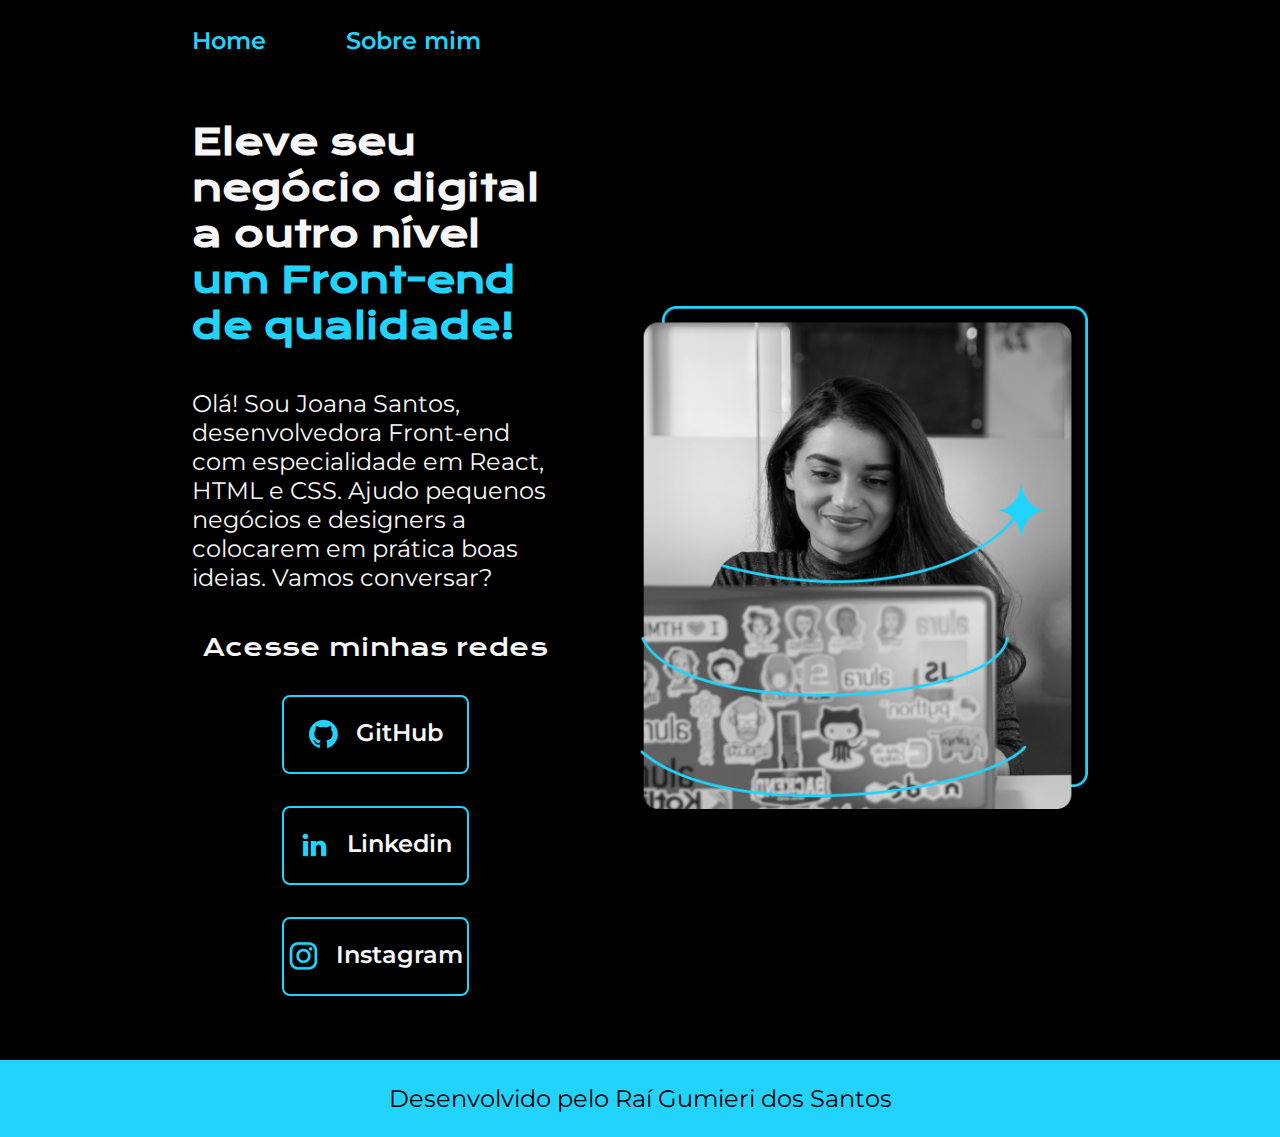
<file: index.html>
<!DOCTYPE html>
<html lang="pt-br">
<head>
    <meta charset="UTF-8">
    <meta http-equiv="X-UA-Compatible" content="IE=edge">
    <meta name="viewport" content="width=device-width, initial-scale=1.0">
    <link rel="stylesheet" href="styles\style.css">
    <title> Portfolio </title>
</head>
<body>
    <header class="cabecalho"> 

        <nav class="cabecalho__menu"> 
            <a class="cabecalho__menu__link" href="index.html"> Home </a>
            <a class="cabecalho__menu__link" href="about.html"> Sobre mim </a>
        </nav>
    
    </header>

    <main class="apresentacao"> 

        <section class="apresentacao__conteudo"> 
            <h1 class="apresentacao__conteudo__titulo"> Eleve seu negócio digital a outro nível <strong class="titulo-destaque"> um Front-end de qualidade! </strong> </h1>

            <p class="apresentacao__conteudo__texto"> Olá! Sou Joana Santos, desenvolvedora Front-end com especialidade em React, HTML e CSS. Ajudo pequenos negócios e designers a colocarem em prática boas ideias. Vamos conversar? </p>

            <div class="apresentacao__links"> 
                <h2 class="apresentacao__links__subtitulo"> Acesse minhas redes </h2>
                <a class="apresentacao__links__navegacao" href="https://github.com/raigumieri"> <img src="assets\github.png" alt="icone Git">  GitHub </a>
                <a class="apresentacao__links__navegacao" href="https://www.linkedin.com/in/ra%C3%AD-gumieri-dos-santos-607a07273/"> <img src="assets\linkedin.png" alt="icone Git"> Linkedin </a>
                <a class="apresentacao__links__navegacao" href="https://instagram.com/raigumieri"> <img src="assets\instagram.png" alt="icone Git"> Instagram </a>
            </div>
        </section>

        <img class="apresentacao__imagem" src="assets\Imagem.png" alt="Foto da Joana Santos programando">

    </main>

    <footer class="rodape">
        <p>Desenvolvido pelo Raí Gumieri dos Santos</p>
    </footer>
    
</body>
</html>
</file>
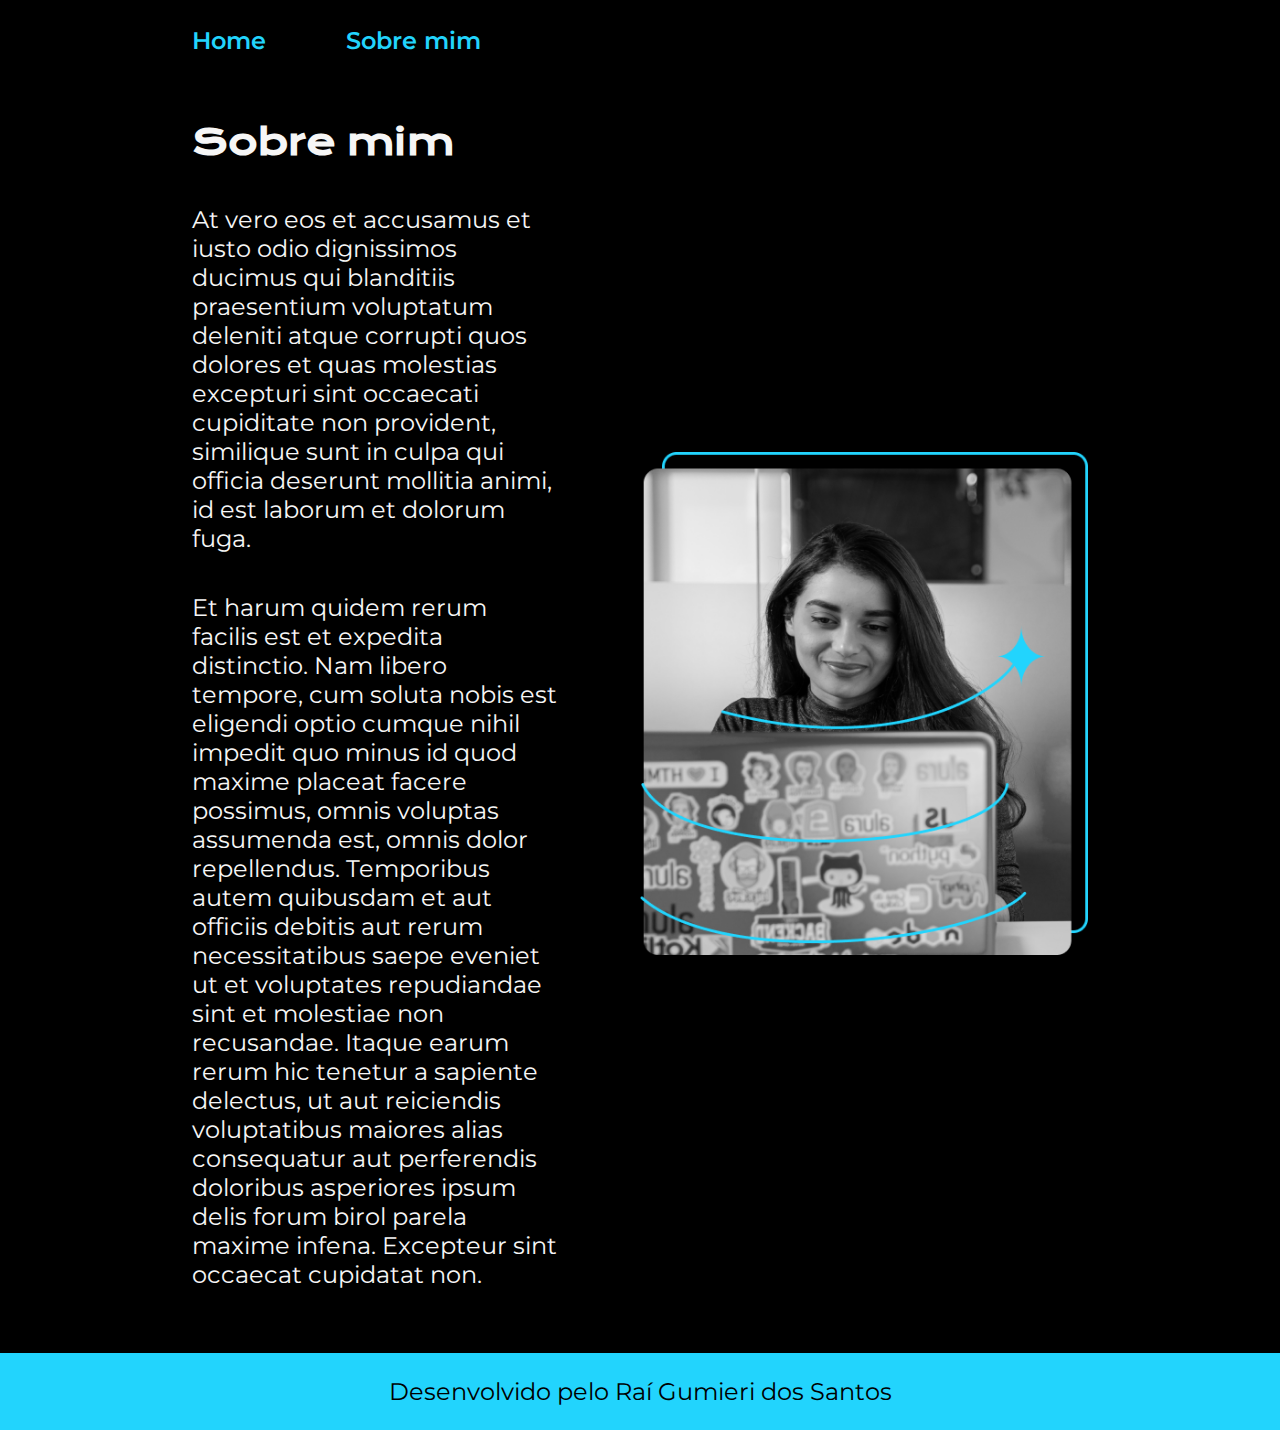
<file: about.html>
<!DOCTYPE html>
<html lang="pt-br">
<head>
    <meta charset="UTF-8">
    <meta http-equiv="X-UA-Compatible" content="IE=edge">
    <meta name="viewport" content="width=device-width, initial-scale=1.0">
    <link rel="stylesheet" href="styles/style.css">
    <title> Sobre mim </title>
</head>
<body>
    <header class="cabecalho"> 

        <nav class="cabecalho__menu"> 
            <a class="cabecalho__menu__link" href="index.html"> Home </a>
            <a class="cabecalho__menu__link" href="about.html"> Sobre mim </a>
        </nav>
    
    </header>

    <main class="apresentacao">
        <section class="apresentacao__conteudo">
            <h1 class="apresentacao__conteudo__titulo"> Sobre mim </h1>

            <p class="apresentacao__conteudo__texto"> At vero eos et accusamus et iusto odio dignissimos ducimus qui blanditiis praesentium voluptatum deleniti atque corrupti quos dolores et quas molestias excepturi sint occaecati cupiditate non provident, similique sunt in culpa qui officia deserunt mollitia animi, id est laborum et dolorum fuga. </p>

            <p class="apresentacao__conteudo__texto"> Et harum quidem rerum facilis est et expedita distinctio. Nam libero tempore, cum soluta nobis est eligendi optio cumque nihil impedit quo minus id quod maxime placeat facere possimus, omnis voluptas assumenda est, omnis dolor repellendus. Temporibus autem quibusdam et aut officiis debitis aut rerum necessitatibus saepe eveniet ut et voluptates repudiandae sint et molestiae non recusandae. Itaque earum rerum hic tenetur a sapiente delectus, ut aut reiciendis voluptatibus maiores alias consequatur aut perferendis doloribus asperiores ipsum delis forum birol parela maxime infena. Excepteur sint occaecat cupidatat non.</p>
        </section>

        <img class="apresentacao__imagem" src="assets\Imagem.png" alt="Foto da Joana Santos programando">
    
    </main>

     <footer class="rodape">
        <p>Desenvolvido pelo Raí Gumieri dos Santos</p>
    </footer>
</body>
</html>
</file>
<file: styles/style.css>
@import url('https://fonts.googleapis.com/css2?family=Krona+One&family=Montserrat:wght@400;600&display=swap');

:root{
    --cor-primaria: #000000;
    --cor-secundaria: #F6F6F6;
    --cor-terciaria: #22D4FD;
    --cor-hover: #272727;

    --fonte-primaria: 'Krona One', sans-serif;
    --fonte-secundaria: 'Montserrat', sans-serif;
}


*{
    margin: 0;
    padding: 0;
}

body{
    box-sizing: border-box;
    background-color: var(--cor-primaria);
    color: var(--cor-secundaria);
}

.cabecalho{
    padding: 2% 0% 0% 15%;
}

.cabecalho__menu{
    display: flex;
    gap: 80px;
}

.cabecalho__menu__link{
    font-family: var(--fonte-secundaria);
    font-size: 1.5rem; /* 24px / 16px = 1.5rem */
    font-weight: 600;
    color: var(--cor-terciaria);
    text-decoration: none;
}

.apresentacao{
    padding: 5% 15%;
    display: flex;
    align-items: center;
    justify-content: space-between;
    gap: 82px; /* Gerar espaço entre os filhos */
}

.apresentacao__conteudo{
    width: 50%;
    display: flex;
    flex-direction: column;
    gap: 40px;
}

.apresentacao__conteudo__titulo{
    font-size: 2.25rem; /* 36px / 16px = 2,25rem*/
    font-family: var(--fonte-primaria);
}

.titulo-destaque{
    color: var(--cor-terciaria);
}

.apresentacao__conteudo__texto{
    font-size: 1.5rem; /* 24px / 16px = 1.5rem */
    font-family: var(--fonte-secundaria);
}

.apresentacao__conteudo__texto a{
    text-decoration: none;
    color: var(--cor-terciaria);
}

.apresentacao__links{
    display: flex;
    flex-direction: column;
    justify-content: space-between;
    align-items: center;
    gap: 32px;
}

.apresentacao__links__subtitulo{
    font-family: var(--fonte-primaria);
    font-weight: 400;
    font-size: 1.5rem; /* 24px / 16px = 1.5rem */
}

.apresentacao__links__navegacao{
    display: flex;
    justify-content: center;
    gap: 16px;
    border: 2px solid var(--cor-terciaria);
    width: 50%;
    text-align: center;
    border-radius: 8px;
    font-size: 1.5rem; /* 24px / 16px = 1.5rem */
    font-weight: 600;
    padding: 21.5px 0;
    text-decoration: none;
    color: var(--cor-secundaria);
    font-family: var(--fonte-secundaria);
}

.apresentacao__links__link:hover{
    background-color: var(--cor-hover);
    padding: 3%;
}

.apresentacao__imagem{
    width: 50%;
}

.rodape{
    padding: 24px;
    color: var(--cor-primaria);
    background-color: var(--cor-terciaria);
    text-align: center;
    font-size: 1.5rem; /* 24px / 16px = 1.5rem */
    font-family: var(--fonte-secundaria);
    font-weight: 400;
}

@media (max-width: 1200px){ /* Se a tela chegar até 1200px, ocorrerá algumas mudanças */
    .cabecalho{
        padding: 10%; 
    }

    .cabecalho__menu{
        justify-content: center;
    }

    .apresentacao{
        flex-direction: column-reverse; /* Trocar a ordem dos elementos*/
        padding: 5%;
    }

    .apresentacao__conteudo{
        width: auto; /* Ocupar o espaço disponível automaticamente*/
    }

   
}
</file>
